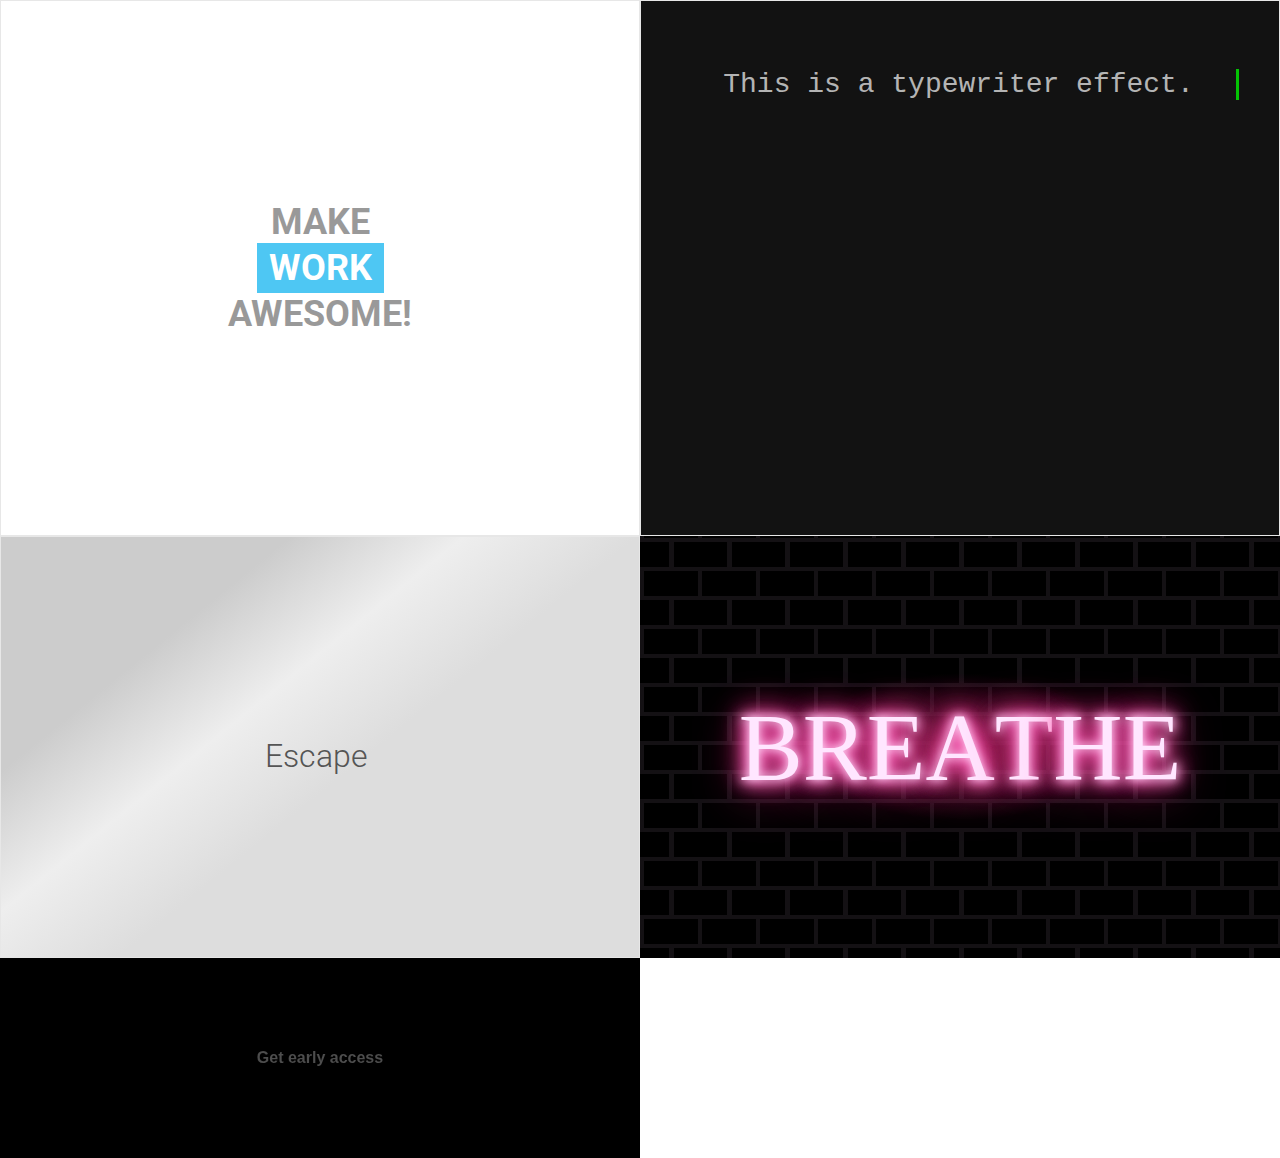
<file: index.html>
<!DOCTYPE html>
<html lang="en">

<head>
    <meta charset="UTF-8">
    <meta name="viewport" content="width=device-width, initial-scale=1.0">
    <title>Features</title>
    <link rel="stylesheet" href="style.css">
</head>

<body>
    <div class="animation-blocks">
        <div id="animation-1" class="animation-block">
            Make
            <div id=flip>
                <div>
                    <div>wOrK</div>
                </div>
                <div>
                    <div>lifeStyle</div>
                </div>
                <div>
                    <div>Everything</div>
                </div>
            </div>
            AweSoMe!
        </div>
        <div id="animation-2" class="animation-block">
            <p>This is a typewriter effect.</p>
        </div>
        <div id="animation-3" class="animation-block">
            <div>Escape</div>
            <div>
                <span>into amazing experience</span>
            </div>
        </div>
        <div id="animation-4">
                <div class="sign">
                    brea<span class="flicker">t</span>he
                </div>
        </div>
        <div id="animation-5">
            <a href="#" class="btn-shine">Get early access</a>
        </div>
    </div>
</body>

</html>
</file>
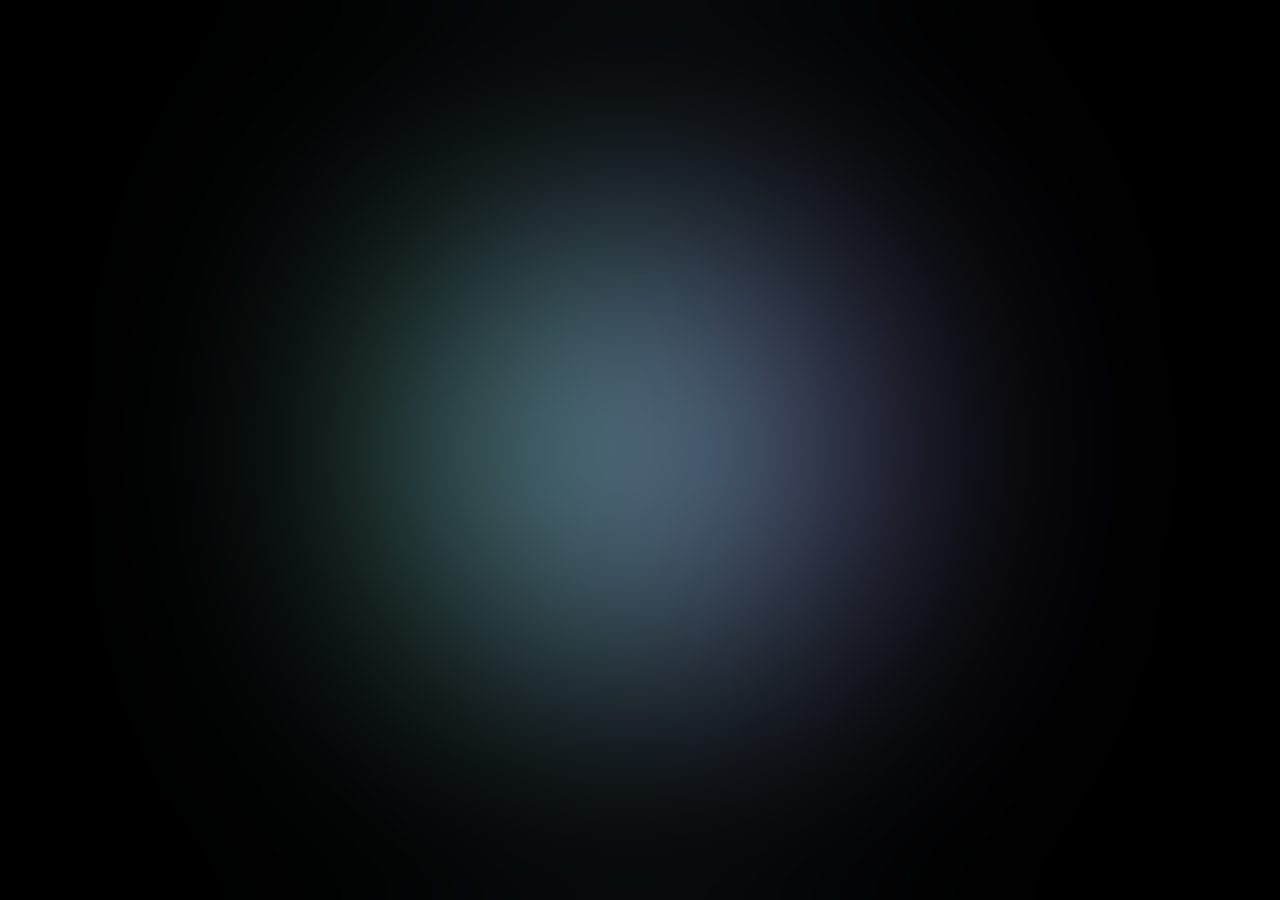
<file: blob.html>
<!DOCTYPE html>
<html lang="en">
<head>
    <meta charset="UTF-8">
    <meta name="viewport" content="width=device-width, initial-scale=1.0">
    <title>Blob</title>
    <link rel="stylesheet" href="blob.css">
    
</head>
<body>
    <div id="blob"></div>
    <div id="blur"></div>
    <script src="blob.js"></script>

</body>
</html>
</file>
<file: style.css>
@import url('https://fonts.googleapis.com/css?family=Roboto:700');

body {
	margin: 0px;
	font-family: 'Roboto';
	text-align: center;
}

#animation-1 {
	color: #999;
	text-transform: uppercase;
	font-size: 36px;
	font-weight: bold;
	padding-top: 200px;
	position: relative;
	/* width: 100%; */
	/* bottom: 45%; */
	padding-bottom: 200px;
	display: block;
}

#flip {
	height: 50px;
	overflow: hidden;
}

#flip>div>div {
	color: #fff;
	padding: 4px 12px;
	height: 45px;
	margin-bottom: 45px;
	display: inline-block;
}

#flip div:first-child {
	animation: show 5s linear infinite;
}

#flip div div {
	background: #42c58a;
}

#flip div:first-child div {
	background: #4ec7f3;
}

#flip div:last-child div {
	background: #DC143C;
}

@keyframes show {
	0% {
		margin-top: -270px;
	}

	5% {
		margin-top: -180px;
	}

	33% {
		margin-top: -180px;
	}

	38% {
		margin-top: -90px;
	}

	66% {
		margin-top: -90px;
	}

	71% {
		margin-top: 0px;
	}

	99.99% {
		margin-top: 0px;
	}

	100% {
		margin-top: -270px;
	}
}

#animation-1 p {
	position: fixed;
	width: 100%;
	bottom: 30px;
	font-size: 12px;
	color: #999;
	margin-top: 200px;
}

@import url('https://fonts.googleapis.com/css?family=Source+Code+Pro');

#animation-2 {
	padding: 40px;
	background-color: #121212;
}

#animation-2 p {
	border-right: solid 3px rgba(0, 255, 0, .75);
	white-space: nowrap;
	overflow: hidden;
	font-family: 'Source Code Pro', monospace;
	font-size: 28px;
	color: rgba(255, 255, 255, .70);
}

/* Animation */
#animation-2 p {
	animation: animated-text 4s steps(29, end) 1s 1 normal both,
		animated-cursor 600ms steps(29, end) infinite;
}

/* text animation */

@keyframes animated-text {
	from {
		width: 0;
	}

	to {
		width: 472px;
	}
}

/* cursor animations */

@keyframes animated-cursor {
	from {
		border-right-color: rgba(0, 255, 0, .75);
	}

	to {
		border-right-color: transparent;
	}
}




@import url('https://fonts.googleapis.com/css?family=Roboto:300');

#animation-3 {
	text-align: center;
	background: linear-gradient(141deg, #ccc 25%, #eee 40%, #ddd 55%);
	color: #555;
	font-family: 'Roboto';
	font-weight: 300;
	font-size: 32px;
	padding-top: 200px;
	height: 200px;
	overflow: hidden;
	-webkit-backface-visibility: hidden;
	-webkit-perspective: 1000;
	-webkit-transform: translate3d(0, 0, 0);
}

#animation-3 div {
	display: inline-block;
	overflow: hidden;
	white-space: nowrap;
}

#animation-3 div:first-of-type {
	/* For increasing performance 
                       ID/Class should've been used. 
                       For a small demo 
                       it's okaish for now */
	animation: showup 7s infinite;
}

#animation-3 div:last-of-type {
	width: 0px;
	animation: reveal 7s infinite;
}

#animation-3 div:last-of-type span {
	margin-left: -355px;
	animation: slidein 7s infinite;
}

@keyframes showup {
	0% {
		opacity: 0;
	}

	20% {
		opacity: 1;
	}

	80% {
		opacity: 1;
	}

	100% {
		opacity: 0;
	}
}

@keyframes slidein {
	0% {
		margin-left: -800px;
	}

	20% {
		margin-left: -800px;
	}

	35% {
		margin-left: 0px;
	}

	100% {
		margin-left: 0px;
	}
}

@keyframes reveal {
	0% {
		opacity: 0;
		width: 0px;
	}

	20% {
		opacity: 1;
		width: 0px;
	}

	30% {
		width: 355px;
	}

	80% {
		opacity: 1;
	}

	100% {
		opacity: 0;
		width: 355px;
	}
}


#animation-3 p {
	font-size: 12px;
	color: #999;
	margin-top: 200px;
}

.animation-blocks {
	display: grid;
	grid-template-columns: repeat(2, 1fr);
}

.animation-block {
	padding: 20px;
	border: 1px solid #e7e7e7;
}




#animation-4 {
	font-family: 'Source Code Pro',
		monospace;
	background-color: #141114;
	background-image: linear-gradient(335deg, black 23px, transparent 23px),
		linear-gradient(155deg, black 23px, transparent 23px),
		linear-gradient(335deg, black 23px, transparent 23px),
		linear-gradient(155deg, black 23px, transparent 23px);
	background-size: 58px 58px;
	background-position: 0px 2px, 4px 35px, 29px 31px, 34px 6px;
	position: relative;
}

.sign {
	position: absolute;
	display: flex;
	justify-content: center;
	align-items: center;
	width: 50%;
	height: 50%;
	background-image: radial-gradient(ellipse 50% 35% at 50% 50%,
			#6b1839,
			transparent);
	transform: translate(-50%, -50%);
	letter-spacing: 2;
	left: 50%;
	top: 50%;
	font-family: "Clip";
	text-transform: uppercase;
	font-size: 6em;
	color: #ffe6ff;
	text-shadow: 0 0 0.6rem #ffe6ff, 0 0 1.5rem #ff65bd,
		-0.2rem 0.1rem 1rem #ff65bd, 0.2rem 0.1rem 1rem #ff65bd,
		0 -0.5rem 2rem #ff2483, 0 0.5rem 3rem #ff2483;
	animation: shine 2s forwards, flicker 3s infinite;
}

@keyframes blink {

	0%,
	22%,
	36%,
	75% {
		color: #ffe6ff;
		text-shadow: 0 0 0.6rem #ffe6ff, 0 0 1.5rem #ff65bd,
			-0.2rem 0.1rem 1rem #ff65bd, 0.2rem 0.1rem 1rem #ff65bd,
			0 -0.5rem 2rem #ff2483, 0 0.5rem 3rem #ff2483;
	}

	28%,
	33% {
		color: #ff65bd;
		text-shadow: none;
	}

	82%,
	97% {
		color: #ff2483;
		text-shadow: none;
	}
}

/* .flicker {
	animation: shine 2s forwards, blink 3s 2s infinite;
} */

/* .fast-flicker {
	animation: shine 2s forwards, blink 10s 1s infinite;
} */

@keyframes shine {
	0% {
		color: #6b1839;
		text-shadow: none;
	}

	100% {
		color: #ffe6ff;
		text-shadow: 0 0 0.6rem #ffe6ff, 0 0 1.5rem #ff65bd,
			-0.2rem 0.1rem 1rem #ff65bd, 0.2rem 0.1rem 1rem #ff65bd,
			0 -0.5rem 2rem #ff2483, 0 0.5rem 3rem #ff2483;
	}
}

@keyframes flicker {
	from {
		opacity: 1;
	}

	4% {
		opacity: 0.9;
	}

	6% {
		opacity: 0.85;
	}

	8% {
		opacity: 0.95;
	}

	10% {
		opacity: 0.9;
	}

	11% {
		opacity: 0.922;
	}

	12% {
		opacity: 0.9;
	}

	14% {
		opacity: 0.95;
	}

	16% {
		opacity: 0.98;
	}

	17% {
		opacity: 0.9;
	}

	19% {
		opacity: 0.93;
	}

	20% {
		opacity: 0.99;
	}

	24% {
		opacity: 1;
	}

	26% {
		opacity: 0.94;
	}

	28% {
		opacity: 0.98;
	}

	37% {
		opacity: 0.93;
	}

	38% {
		opacity: 0.5;
	}

	39% {
		opacity: 0.96;
	}

	42% {
		opacity: 1;
	}

	44% {
		opacity: 0.97;
	}

	46% {
		opacity: 0.94;
	}

	56% {
		opacity: 0.9;
	}

	58% {
		opacity: 0.9;
	}

	60% {
		opacity: 0.99;
	}

	68% {
		opacity: 1;
	}

	70% {
		opacity: 0.9;
	}

	72% {
		opacity: 0.95;
	}

	93% {
		opacity: 0.93;
	}

	95% {
		opacity: 0.95;
	}

	97% {
		opacity: 0.93;
	}

	to {
		opacity: 1;
	}
}


#animation-5 {
	background: black;
	font-family: 'Poppins',
		sans-serif;
	-webkit-font-smoothing: antialiased;
	-moz-osx-font-smoothing: grayscale;
	position: relative;
	width: 100%;
	height: 200px;
}

.btn-shine {
	position: absolute;
	top: 50%;
	left: 50%;
	transform: translate(-50%, -50%);
	padding: 12px 48px;
	color: #ffffff;
	background: linear-gradient(to right, #4d4d4d 0, white 10%, #4d4d4d 20%);
	background-position: 0;
	-webkit-background-clip: text;
	-webkit-text-fill-color: transparent;
	animation: shine 3s infinite linear;
	animation-fill-mode: forwards;
	-webkit-text-size-adjust: none;
	font-weight: 600;
	font-size: 16px;
	text-decoration: none;
	white-space: nowrap
}

@keyframes shine {
	0% {
		background-position: 0
	}

	60% {
		background-position: 180px
	}

	100% {
		background-position: 180px
	}
}
</file>
<file: blob.css>
body {
    background-color: black;
    height: 100vh;
    margin: 0rem;
    overflow: hidden;
}

@keyframes rotate {
    from {
        rotate: 0deg;
    }

    50% {
        scale: 1 1.5;
    }

    to {
        rotate: 360deg;
    }
}

#blob {
    background-color: white;
    height: 34vmax;
    aspect-ratio: 1;
    position: absolute;
    left: 50%;
    top: 50%;
    translate: -50% -50%;
    border-radius: 50%;
    background: linear-gradient(to right, aquamarine, mediumpurple);
    animation: rotate 20s infinite;
    opacity: 0.8;
}

#blur {
    height: 100%;
    width: 100%;
    position: absolute;
    z-index: 2;
    backdrop-filter: blur(12vmax);
}

h1 {
    font-family: 'Space Mono', monospace;
    font-size: clamp(3rem, 10vw, 10rem);
    color: white;
    white-space: nowrap;
    padding: 0rem clamp(1rem, 2vw, 3rem);
    border-radius: clamp(0.4rem, 0.75vw, 1rem);
    margin: 0rem;
    position: absolute;
    left: 50%;
    top: 50%;
    translate: -50% -50%;
    z-index: 3;
}

/* -- Links -- */

#links {
    display: flex;
    flex-direction: column;
    gap: 0.5rem;
    position: absolute;
    top: 0px;
    left: 0px;
    z-index: 10;
    padding: 1rem;
}

.meta-link {
    display: flex;
    align-items: center;
    gap: 0.5rem;
}

.meta-link> :is(span, a) {
    font-family: "Rubik", sans-serif;
    color: white;
}

.meta-link>.label {
    width: 100px;
    text-align: right;
}

.meta-link>a {
    text-decoration: none;
    outline: none;
}

.meta-link>a.source {
    color: rgb(94, 106, 210);
}

.meta-link>a:is(:hover, :focus)>i {
    color: white;
}

.meta-link>a.youtube {
    color: rgb(239, 83, 80);
}

.meta-link>a.youtube>i {
    padding-top: 0.2rem;
}

.meta-link>a>i {
    height: 1rem;
    line-height: 1rem;
}
</file>
